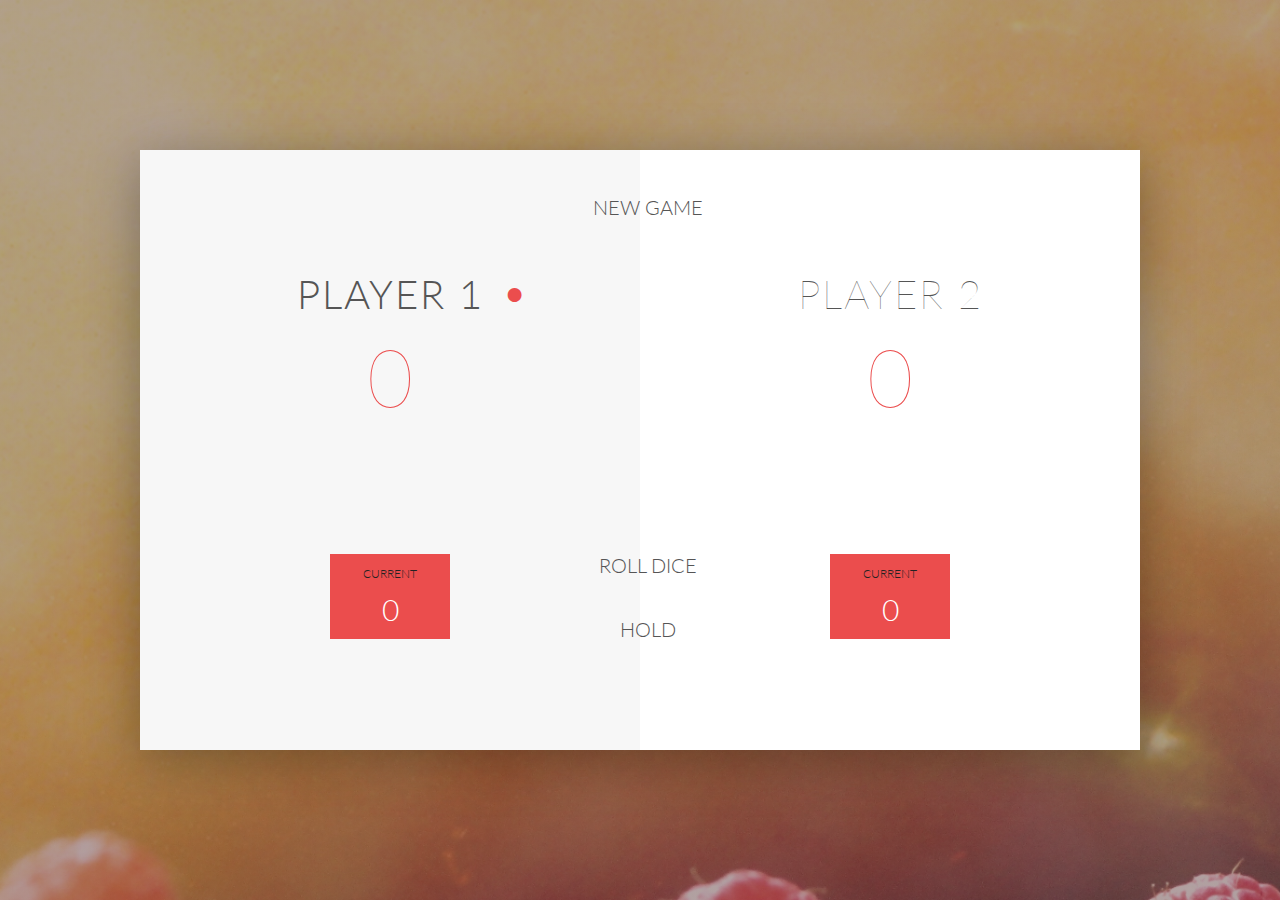
<file: index.html>
<!DOCTYPE html>
<html lang="en">
    <head>
        <meta charset="UTF-8">
        <link href="https://fonts.googleapis.com/css?family=Lato:100,300,600" rel="stylesheet" type="text/css">
        <link href="http://code.ionicframework.com/ionicons/2.0.1/css/ionicons.min.css" rel="stylesheet" type="text/css">
        <link type="text/css" rel="stylesheet" href="style.css">
        
        <title>Pig Game</title>
    </head>

    <body>
       
        <div class="wrapper clearfix">
            <div class="player-0-panel active">
                <div class="player-name" id="name-0">Player 1</div>
                <div class="player-score" id="score-0">43</div>
                <div class="player-current-box">
                    <div class="player-current-label">Current</div>
                    <div class="player-current-score" id="current-0">11</div>
                </div>
            </div>
            
            <div class="player-1-panel">
                <div class="player-name" id="name-1">Player 2</div>
                <div class="player-score" id="score-1">72</div>
                <div class="player-current-box">
                    <div class="player-current-label">Current</div>
                    <div class="player-current-score" id="current-1">0</div>
                </div>
            </div>
            
            <button class="btn-new"><i class="ion-ios-plus-outline"></i>New game</button>
            <button class="btn-roll"><i class="ion-ios-loop"></i>Roll dice</button>
            <button class="btn-hold"><i class="ion-ios-download-outline"></i>Hold</button>

    
        

            <img src="dice-5.png" alt="Dice" class="dice"/>
            
    </div>
        
        
        <script src="app.js"></script>
    </body>
</html>
</file>
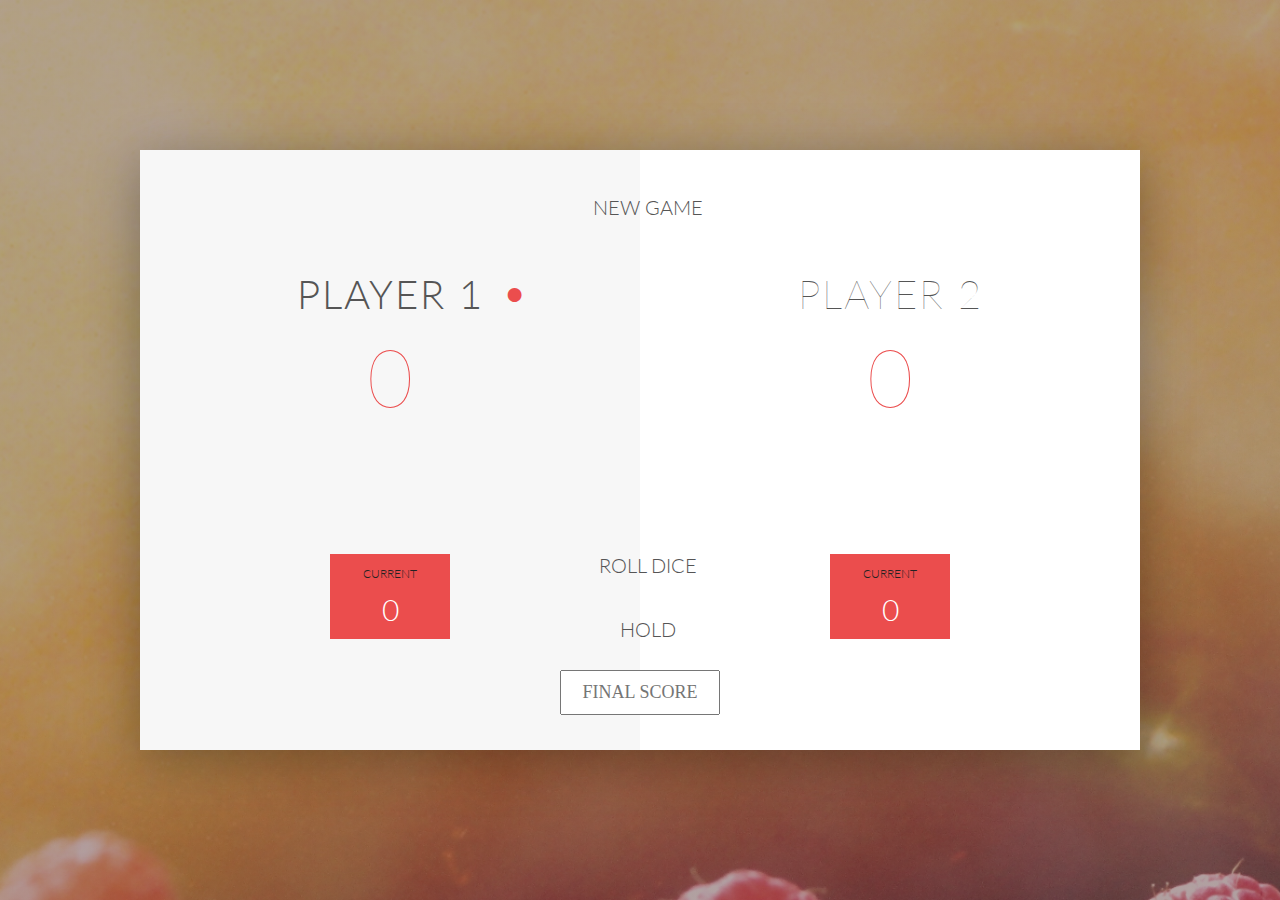
<file: index3.html>
<!DOCTYPE html>
<html lang="en">
    <head>
        <meta charset="UTF-8">
        <link href="https://fonts.googleapis.com/css?family=Lato:100,300,600" rel="stylesheet" type="text/css">
        <link href="http://code.ionicframework.com/ionicons/2.0.1/css/ionicons.min.css" rel="stylesheet" type="text/css">
        <link type="text/css" rel="stylesheet" href="style.css">
        
        <title>Pig Game</title>
    </head>

    <body>
       
        <div class="wrapper clearfix">
            <div class="player-0-panel active">
                <div class="player-name" id="name-0">Player 1</div>
                <div class="player-score" id="score-0">43</div>
                <div class="player-current-box">
                    <div class="player-current-label">Current</div>
                    <div class="player-current-score" id="current-0">11</div>
                </div>
            </div>
            
            <div class="player-1-panel">
                <div class="player-name" id="name-1">Player 2</div>
                <div class="player-score" id="score-1">72</div>
                <div class="player-current-box">
                    <div class="player-current-label">Current</div>
                    <div class="player-current-score" id="current-1">0</div>
                </div>
            </div>
            
            <button class="btn-new"><i class="ion-ios-plus-outline"></i>New game</button>
            <button class="btn-roll"><i class="ion-ios-loop"></i>Roll dice</button>
            <button class="btn-hold"><i class="ion-ios-download-outline"></i>Hold</button>

            <input type="text" placeholder="Final score" class = "final-score">
        

            <img src="dice-5.png" alt="Dice1" class="dice1"/>
            <img src = "dice-2.png" alt = "Dice2" class ="dice2"/>
            
    </div>
        
        <script src="app3.js"></script>
    </body>
</html>
</file>
<file: style.css>
/**********************************************
*** GENERAL
**********************************************/
.final-score{
    position: absolute;
    left: 50%;
    transform: translateX(-50%);
    font-size: 18px;
    top : 520px;
    color:#555;
    text-align: center;
    font-family: "red";
    padding: 10px;
    width :160px;
    text-transform: uppercase;
}
.final-score:focus{outline: none; }
* {
    margin: 0;
    padding: 0;
    box-sizing: border-box;
    
}

.clearfix::after {
    content: "";
    display: table;
    clear: both;
}

body {
    background-image: linear-gradient(rgba(62, 20, 20, 0.4), rgba(62, 20, 20, 0.4)), url(back.jpg);
    background-size: cover;
    background-position: center;
    font-family: Lato;
    font-weight: 300;
    position: relative;
    height: 100vh;
    color: #555;
}

.wrapper {
    width: 1000px;
    position: absolute;
    top: 50%;
    left: 50%;
    transform: translate(-50%, -50%);
    background-color: #fff;
    box-shadow: 0px 10px 50px rgba(0, 0, 0, 0.3);
    overflow: hidden;
}

.player-0-panel,
.player-1-panel {
    width: 50%;
    float: left;
    height: 600px;
    padding: 100px;
}



/**********************************************
*** PLAYERS
**********************************************/

.player-name {
    font-size: 40px;
    text-align: center;
    text-transform: uppercase;
    letter-spacing: 2px;
    font-weight: 100;
    margin-top: 20px;
    margin-bottom: 10px;
    position: relative;
}

.player-score {
    text-align: center;
    font-size: 80px;
    font-weight: 100;
    color: #EB4D4D;
    margin-bottom: 130px;
}

.active { background-color: #f7f7f7; }
.active .player-name { font-weight: 300; }

.active .player-name::after {
    content: "\2022";
    font-size: 47px;
    position: absolute;
    color: #EB4D4D;
    top: -7px;
    right: 10px;
    
}

.player-current-box {
    background-color: #EB4D4D;
    color: #fff;
    width: 40%;
    margin: 0 auto;
    padding: 12px;
    text-align: center;
}

.player-current-label {
    text-transform: uppercase;
    margin-bottom: 10px;
    font-size: 12px;
    color: #222;
}

.player-current-score {
    font-size: 30px;
}

button {
    position: absolute;
    width: 200px;
    left: 50%;
    transform: translateX(-50%);
    color: #555;
    background: none;
    border: none;
    font-family: Lato;
    font-size: 20px;
    text-transform: uppercase;
    cursor: pointer;
    font-weight: 300;
    transition: background-color 0.3s, color 0.3s;
}

button:hover { font-weight: 600; }
button:hover i { margin-right: 20px; }

button:focus {
    outline: none;
}

i {
    color: #EB4D4D;
    display: inline-block;
    margin-right: 15px;
    font-size: 32px;
    line-height: 1;
    vertical-align: text-top;
    margin-top: -4px;
    transition: margin 0.3s;
}

.btn-new { top: 45px;}
.btn-roll { top: 403px;}
.btn-hold { top: 467px;}

.dice1 {
    position: absolute;
    left: 50%;
    top: 88px;
    transform: translateX(-50%);
    height: 100px;
    box-shadow: 0px 10px 60px rgba(0, 0, 0, 0.10);
}
.dice2 {
    position: absolute;
    left: 50%;
    top: 198px;
    transform: translateX(-50%);
    height: 100px;
    box-shadow: 0px 10px 60px rgba(0, 0, 0, 0.10);
}


.winner { background-color: #f7f7f7; }
.winner .player-name { font-weight: 300; color: #EB4D4D; }
</file>
